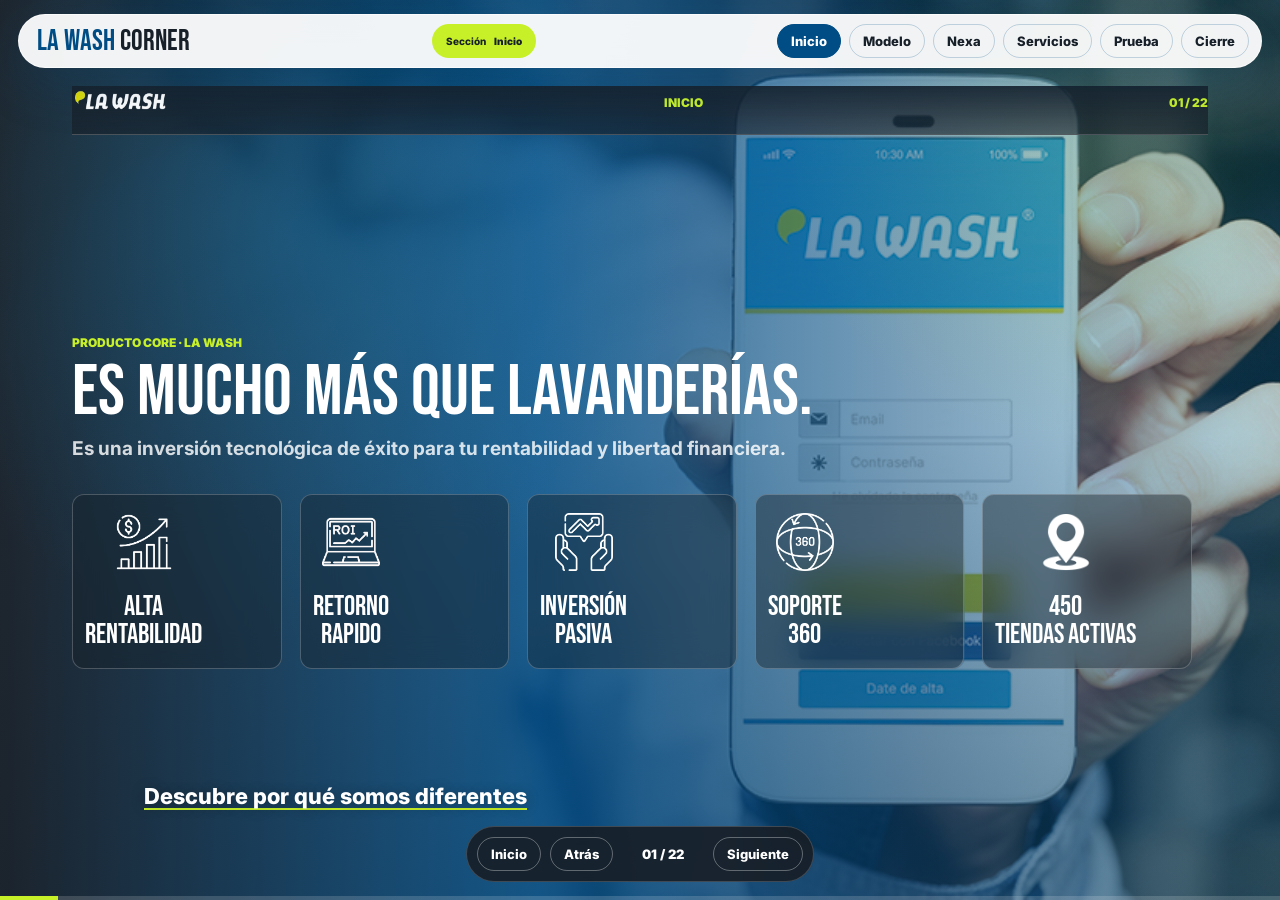
<file: index.html>
<!doctype html>
<html lang="es">
<head>
<meta charset="utf-8">
<title>La Wash Corner | Presentación franquiciados</title>
<meta name="viewport" content="width=device-width, initial-scale=1">
<meta name="description" content="Presentación comercial La Wash Corner para posibles franquiciados.">
<script>
if (window.location.protocol === "file:") {
  window.location.replace("https://javierbarriusom-a11y.github.io/lawashcore/corner/" + window.location.hash);
}
</script>
<link rel="icon" href="data:,">
<link rel="preconnect" href="https://fonts.googleapis.com">
<link rel="preconnect" href="https://fonts.gstatic.com" crossorigin>
<link href="https://fonts.googleapis.com/css2?family=Bebas+Neue&family=Inter:wght@300;400;500;600;700;800;900&display=swap" rel="stylesheet">
<link rel="stylesheet" href="styles/theme.css">
</head>
<body>
<header class="topbar">
  <div class="brand"><span>LA WASH</span> CORNER</div>
  <div class="section-status" aria-live="polite">Sección <strong id="sectionName">Inicio</strong></div>
  <nav class="nav-pills" aria-label="Capítulos">
    <button data-jump="0">Inicio</button>
    <button data-jump="2">Modelo</button>
    <button data-jump="5">Nexa</button>
    <button data-jump="13">Servicios</button>
    <button data-jump="17">Prueba</button>
    <button data-jump="21">Cierre</button>
  </nav>
</header>
<deck-stage id="deck" aria-live="polite"></deck-stage>
<div class="controls" aria-label="Navegación">
  <button id="home" type="button">Inicio</button>
  <button id="prev" type="button">Atrás</button>
  <div class="counter" id="counter">01 / 01</div>
  <button id="next" type="button">Siguiente</button>
</div>
<div class="progress"><span id="progress"></span></div>
<script src="data/slides.js"></script>
<script src="scripts/deck.js"></script>
</body>
</html>
</file>
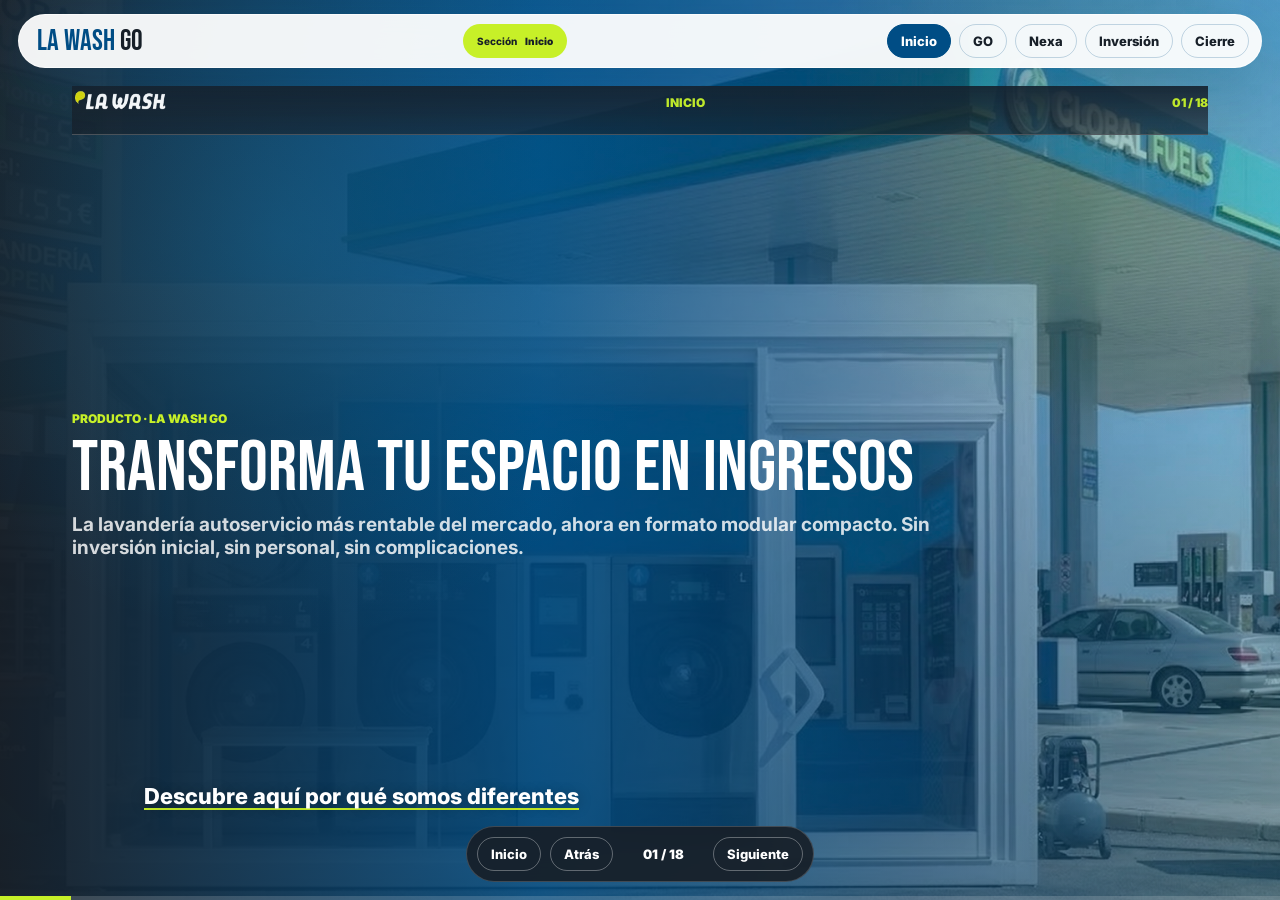
<file: go/index.html>
<!doctype html>
<html lang="es">
<head>
<meta charset="utf-8">
<title>La Wash GO | Módulo lavandería autoservicio compacto</title>
<meta name="viewport" content="width=device-width, initial-scale=1">
<meta name="description" content="Presentación La Wash GO — módulo de lavandería autoservicio compacto. Transforma tu espacio en ingresos.">
<link rel="icon" href="data:,">
<link rel="preconnect" href="https://fonts.googleapis.com">
<link rel="preconnect" href="https://fonts.gstatic.com" crossorigin>
<link href="https://fonts.googleapis.com/css2?family=Bebas+Neue&family=Inter:wght@300;400;500;600;700;800;900&display=swap" rel="stylesheet">
<link rel="stylesheet" href="../styles/theme.css">
</head>
<body>
<header class="topbar">
  <div class="brand"><span>LA WASH</span> GO</div>
  <div class="section-status" aria-live="polite">Sección <strong id="sectionName">Inicio</strong></div>
  <nav class="nav-pills" aria-label="Capítulos">
    <button data-jump="0">Inicio</button>
    <button data-jump="2">GO</button>
    <button data-jump="6">Nexa</button>
    <button data-jump="11">Inversión</button>
    <button data-jump="16">Cierre</button>
  </nav>
</header>
<deck-stage id="deck" aria-live="polite"></deck-stage>
<div class="controls" aria-label="Navegación">
  <button id="home" type="button">Inicio</button>
  <button id="prev" type="button">Atrás</button>
  <div class="counter" id="counter">01 / 01</div>
  <button id="next" type="button">Siguiente</button>
</div>
<div class="progress"><span id="progress"></span></div>
<script src="data/slides.js"></script>
<script src="scripts/deck.js"></script>
</body>
</html>
</file>
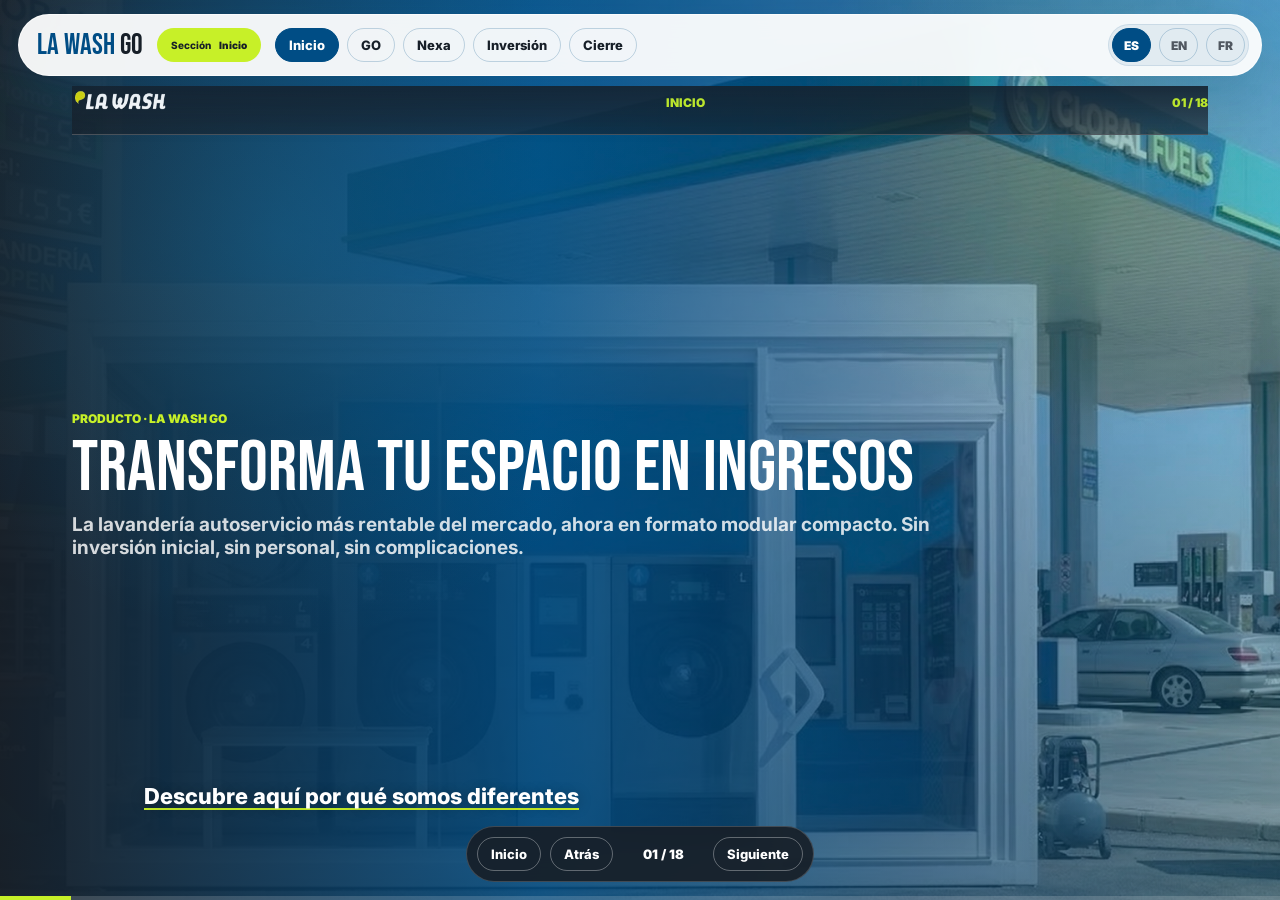
<file: go_final/index.html>
<!doctype html>
<html lang="es">
<head>
<meta charset="utf-8">
<title>La Wash GO | Módulo lavandería autoservicio compacto</title>
<meta name="viewport" content="width=device-width, initial-scale=1">
<meta name="description" content="Presentación La Wash GO — módulo de lavandería autoservicio compacto. Transforma tu espacio en ingresos.">
<link rel="icon" href="data:,">
<link rel="preconnect" href="https://fonts.googleapis.com">
<link rel="preconnect" href="https://fonts.gstatic.com" crossorigin>
<link href="https://fonts.googleapis.com/css2?family=Bebas+Neue&family=Inter:wght@300;400;500;600;700;800;900&display=swap" rel="stylesheet">
<link rel="stylesheet" href="../styles/theme.css">
</head>
<body>
<header class="topbar">
  <div class="brand"><span>LA WASH</span> GO</div>
  <div class="section-status" aria-live="polite"><span id="sectionLabel">Sección</span> <strong id="sectionName">Inicio</strong></div>
  <nav class="nav-pills" aria-label="Capítulos">
    <button data-jump="0">Inicio</button>
    <button data-jump="2">GO</button>
    <button data-jump="6">Nexa</button>
    <button data-jump="11">Inversión</button>
    <button data-jump="16">Cierre</button>
  </nav>
  <div class="language-switcher" aria-label="Idioma">
    <button type="button" data-lang="es">ES</button>
    <button type="button" data-lang="en">EN</button>
    <button type="button" data-lang="fr">FR</button>
  </div>
</header>
<deck-stage id="deck" aria-live="polite"></deck-stage>
<div class="controls" aria-label="Navegación">
  <button id="home" type="button">Inicio</button>
  <button id="prev" type="button">Atrás</button>
  <div class="counter" id="counter">01 / 01</div>
  <button id="next" type="button">Siguiente</button>
</div>
<div class="progress"><span id="progress"></span></div>
<script src="data/slides.js"></script>
<script src="scripts/deck.js"></script>
</body>
</html>
</file>
<file: styles/theme.css>
:root {
  --wash-blue: #13a1dc;
  --wash-blue-soft: #8fc2db;
  --wash-navy: #004d85;
  --wash-ink: #171f28;
  --wash-green: #c7f028;
  --wash-white: #ffffff;
  --wash-paper: #f3f8fb;
  --wash-line: rgba(23,31,40,.14);
  --sans: "Inter", -apple-system, BlinkMacSystemFont, "Segoe UI", Roboto, sans-serif;
  --display: "Bebas Neue", "Inter", sans-serif;
  --slide-pad: 86px 72px 42px;
}

* { box-sizing: border-box; }
html, body { margin: 0; min-height: 100%; background: var(--wash-ink); color: var(--wash-ink); font-family: var(--sans); }
body { overflow: hidden; }
button { font: inherit; }

.topbar {
  position: fixed;
  z-index: 80;
  inset: 14px 18px auto;
  min-height: 52px;
  display: flex;
  align-items: center;
  justify-content: space-between;
  gap: 14px;
  padding: 9px 12px 9px 18px;
  color: var(--wash-ink);
  background: rgba(255,255,255,.94);
  border: 1px solid rgba(255,255,255,.68);
  border-radius: 999px;
  box-shadow: 0 18px 50px rgba(0,77,133,.18);
  backdrop-filter: blur(18px);
}

.brand {
  font-family: var(--display);
  font-size: 29px;
  line-height: 1;
  letter-spacing: 0;
  white-space: nowrap;
}
.brand span { color: var(--wash-navy); }
.section-status {
  display: inline-flex;
  align-items: center;
  gap: 8px;
  min-height: 34px;
  padding: 8px 14px;
  border-radius: 999px;
  background: var(--wash-green);
  color: var(--wash-ink);
  font-size: 10px;
  font-weight: 800;
  white-space: nowrap;
}
.section-status strong { font-weight: 900; }
.nav-pills,
.language-switcher { display: flex; align-items: center; justify-content: flex-end; gap: 8px; }
.nav-pills button, .controls button, .language-switcher button {
  border: 1px solid rgba(0,77,133,.22);
  background: transparent;
  color: var(--wash-ink);
  min-height: 34px;
  padding: 8px 13px;
  border-radius: 999px;
  cursor: pointer;
}
.nav-pills button {
  font-size: 13px;
  font-weight: 800;
  transition: background .18s ease, color .18s ease, border-color .18s ease;
}
.language-switcher {
  margin-left: auto;
  padding: 3px;
  border-radius: 999px;
  background: rgba(0,77,133,.08);
  border: 1px solid rgba(0,77,133,.1);
}
.language-switcher button {
  min-width: 39px;
  padding: 6px 9px;
  font-size: 12px;
  font-weight: 900;
  color: rgba(23,31,40,.72);
  transition: background .18s ease, color .18s ease, border-color .18s ease;
}
.nav-pills button.is-active,
.nav-pills button:hover,
.language-switcher button.is-active,
.language-switcher button:hover,
.controls button:hover {
  background: var(--wash-navy);
  color: var(--wash-white);
  border-color: var(--wash-navy);
}

.controls {
  position: fixed;
  z-index: 50;
  left: 50%;
  bottom: 18px;
  transform: translateX(-50%);
  display: flex;
  align-items: center;
  gap: 9px;
  padding: 10px;
  border: 1px solid rgba(255,255,255,.18);
  border-radius: 999px;
  background: rgba(23,31,40,.92);
  color: var(--wash-white);
  backdrop-filter: blur(18px);
}
.controls button { color: var(--wash-white); font-size: 13px; font-weight: 800; border-color: rgba(255,255,255,.32); }
.counter { min-width: 82px; text-align: center; font-size: 13px; font-weight: 900; }
.progress { position: fixed; z-index: 55; left: 0; bottom: 0; height: 4px; width: 100%; background: rgba(255,255,255,.16); }
.progress span { display: block; width: 0; height: 100%; background: var(--wash-green); transition: width .35s ease; }

deck-stage {
  display: block;
  width: 100vw;
  height: 100svh;
  overflow: hidden;
  position: relative;
}

.slide {
  --slide-bg: url("../assets/source-media/image11.jpeg");
  position: absolute;
  inset: 0;
  width: 100%;
  height: 100%;
  padding: var(--slide-pad);
  background:
    linear-gradient(90deg, rgba(23,31,40,.96) 0%, rgba(0,77,133,.84) 42%, rgba(0,77,133,.48) 72%, rgba(19,161,220,.22) 100%),
    linear-gradient(0deg, rgba(23,31,40,.44), rgba(23,31,40,.08) 52%),
    var(--slide-bg) center / cover no-repeat;
  color: var(--wash-white);
  overflow: hidden;
  opacity: 0;
  transform: translateX(4%) scale(.985);
  pointer-events: none;
  transition: opacity .34s ease, transform .44s cubic-bezier(.2,.8,.2,1);
}
.slide.active { opacity: 1; transform: translateX(0) scale(1); pointer-events: auto; }
.slide.before { transform: translateX(-4%) scale(.985); }
.slide::before {
  content: "";
  position: absolute;
  inset: 0;
  z-index: 0;
  background:
    radial-gradient(circle at 22% 26%, rgba(19,161,220,.18), transparent 34%),
    radial-gradient(circle at 84% 18%, rgba(199,240,40,.12), transparent 22%);
  pointer-events: none;
}

.slide-grid {
  position: relative;
  z-index: 1;
  height: 100%;
  min-height: 0;
  display: grid;
  grid-template-rows: auto minmax(0, 1fr) auto;
  gap: 18px;
}
main { min-height: 0; display: grid; align-items: center; }
.slide-head, .slide-foot {
  display: flex;
  align-items: center;
  justify-content: space-between;
  gap: 22px;
  border-color: currentColor;
}
.slide-head { padding-bottom: 14px; border-bottom: 1px solid rgba(255,255,255,.22); background: linear-gradient(180deg, rgba(23,31,40,.92) 0%, rgba(23,31,40,.60) 100%); }
.slide-foot { padding-top: 14px; border-top: 1px solid rgba(255,255,255,.22); color: rgba(255,255,255,.72); font-size: 12px; line-height: 1.35; background: linear-gradient(0deg, rgba(23,31,40,.92) 0%, rgba(23,31,40,.60) 100%); }
.mark { width: 126px; height: 34px; display: flex; align-items: center; }
.mark img { max-width: 100%; max-height: 100%; object-fit: contain; }
.head-meta, .head-count, .eyebrow {
  font-size: 12px;
  line-height: 1.2;
  font-weight: 900;
  text-transform: uppercase;
  color: var(--wash-green);
}
.footer-nav { display: inline-flex; align-items: center; gap: 8px; white-space: nowrap; }
.footer-nav button { appearance: none; border: 0; background: transparent; color: inherit; padding: 0; font: inherit; font-weight: 900; cursor: pointer; }

.copy { max-width: 980px; }
.eyebrow { margin: 0 0 10px; letter-spacing: 0; }
.title {
  font-family: var(--display);
  font-size: 86px;
  line-height: .92;
  font-weight: 400;
  margin: 0;
  letter-spacing: 0;
  text-wrap: balance;
}
.title.small { font-size: 86px; line-height: .92; }
.subtitle {
  margin: 16px 0 0;
  max-width: 900px;
  font-size: 22px;
  line-height: 1.22;
  font-weight: 700;
  color: rgba(255,255,255,.82);
}

.hero-layout,
.statement-layout,
.metrics-layout,
.pillars-layout,
.nexa-layout,
.image-cards-layout,
.upsell-layout,
.dashboard-layout,
.commerce-layout,
.customer-layout,
.app-layout,
.services-layout,
.support-layout,
.care-layout,
.press-layout {
  display: grid;
  grid-template-columns: minmax(0, 1.05fr) minmax(340px, .95fr);
  gap: 38px;
  align-items: center;
  min-height: 0;
}
.cta-layout {
  display: flex;
  flex-direction: column;
  align-items: flex-start;
  justify-content: center;
  height: 100%;
  width: 100%;
  max-width: 700px;
}
.cta-top { width: 100%; }
.cta-logo-watermark {
  display: block;
  width: clamp(200px, 28%, 340px);
  opacity: 0.15;
  filter: brightness(10);
  object-fit: contain;
  margin: auto;
}
.cta-address {
  display: flex;
  flex-direction: column;
  gap: 2px;
  font-size: 15px;
  font-weight: 500;
  color: rgba(255,255,255,.6);
  text-align: center;
  line-height: 1.7;
  padding-bottom: 8px;
}
.hero-layout.no-foreground {
  grid-template-columns: minmax(0, 1fr);
  align-content: center;
  gap: 30px;
}
.hero-layout.no-foreground .copy { max-width: 980px; }
.hero-layout.no-foreground .title { max-width: 980px; }
.hero-action {
  position: absolute;
  left: 72px;
  bottom: 72px;
  z-index: 4;
  color: var(--wash-white);
  font-size: 22px;
  line-height: 1.1;
  font-weight: 800;
  text-decoration: none;
  border-bottom: 2px solid var(--wash-green);
  text-shadow: 0 2px 14px rgba(0,0,0,.32);
}
.hero-action:hover { color: var(--wash-green); }
.process-wrap, .image-only, .closing-layout {
  min-height: 0;
}

.media {
  margin: 0;
  width: 100%;
  min-width: 0;
  display: grid;
  place-items: center;
}
.media img,
.image-only img,
.closing-main {
  width: 100%;
  max-height: 62svh;
  object-fit: contain;
  border-radius: 8px;
  box-shadow: 0 28px 90px rgba(0,0,0,.32);
  background: rgba(255,255,255,.12);
  border: 1px solid rgba(255,255,255,.18);
}

.stats {
  display: grid;
  grid-template-columns: repeat(4, minmax(0, 1fr));
  gap: 14px;
  margin-top: 28px;
}
.stats.count-5 { grid-template-columns: repeat(5, minmax(0, 1fr)); }
.stats.count-5 .stat strong { font-size: 54px; }
.stats.compact  { grid-template-columns: 1.45fr repeat(4, minmax(0, 1fr)); }
.stat {
  min-height: 170px;
  padding: 26px 22px;
  border: 1px solid rgba(255,255,255,.22);
  border-radius: 12px;
  background: rgba(23,31,40,.54);
  backdrop-filter: blur(18px);
  -webkit-backdrop-filter: blur(18px);
  display: flex;
  flex-direction: column;
  justify-content: flex-start;
  gap: 10px;
}
.stat strong {
  display: block;
  font-family: var(--display);
  font-size: 76px;
  line-height: .9;
  letter-spacing: 0;
  color: var(--wash-white);
  overflow-wrap: normal;
}
.stats.compact .stat { min-height: 108px; padding: 10px; }
.stats.compact .stat strong {
  font-family: var(--display);
  font-size: 36px;
  line-height: 1.02;
  font-weight: 400;
  text-transform: uppercase;
  overflow-wrap: normal;
  word-break: normal;
  text-align: center;
}
.stat-icon {
  display: block;
  width: 82px;
  height: 82px;
  object-fit: contain;
  margin: 0 auto 18px;
}
.hero-layout.no-foreground .stats.compact {
  width: min(100%, 1120px);
  grid-template-columns: repeat(5, minmax(0, 1fr));
  gap: 18px;
  margin-top: 34px;
}
.hero-layout.no-foreground .stats.compact .stat {
  min-height: 220px;
  display: grid;
  align-content: center;
  justify-items: center;
  padding: 24px 18px;
  background: rgba(23,31,40,.42);
}
.stat span {
  display: block;
  font-size: 16px;
  line-height: 1.28;
  font-weight: 700;
  color: rgba(255,255,255,.82);
}

.cards {
  display: grid;
  grid-template-columns: repeat(2, minmax(0, 1fr));
  gap: 12px;
  margin-top: 22px;
}
.cards.three-col { grid-template-columns: repeat(3, minmax(0, 1fr)); }
.cards.two-col { grid-template-columns: repeat(2, minmax(0, 1fr)); }
.cards.service-grid { grid-template-columns: repeat(3, minmax(0, 1fr)); }
.card,
.step,
.operations article {
  border: 1px solid rgba(255,255,255,.22);
  border-radius: 12px;
  background: rgba(23,31,40,.56);
  backdrop-filter: blur(18px);
  -webkit-backdrop-filter: blur(18px);
  padding: 24px 22px;
}
.card h3,
.step h3,
.operations h3 {
  margin: 0;
  font-family: var(--display);
  font-size: 34px;
  line-height: 1;
  font-weight: 400;
  letter-spacing: 0;
  color: var(--wash-white);
}
.card p,
.step p,
.operations p {
  margin: 11px 0 0;
  font-size: 15px;
  line-height: 1.38;
  font-weight: 650;
  color: rgba(255,255,255,.78);
}

.process-wrap { display: grid; gap: 10px; align-content: center; }
.process { display: grid; grid-template-columns: repeat(6, minmax(0, 1fr)); gap: 10px; }
.step { min-height: 138px; }
.step b {
  display: inline-grid;
  place-items: center;
  width: 28px;
  height: 28px;
  margin-bottom: 10px;
  border-radius: 999px;
  background: var(--wash-green);
  color: var(--wash-ink);
  font-weight: 900;
}
.operations { display: grid; grid-template-columns: repeat(4, minmax(0, 1fr)); gap: 10px; }
.operations article { min-height: 112px; }

.process-wrap .title.small { font-size: 86px; }
.process-wrap .card p,
.process-wrap .step p,
.process-wrap .operations p { font-size: 11px; line-height: 1.24; }
.services-layout .title.small,
.nexa-layout .title.small,
.commerce-layout .title.small { font-size: 86px; }
.commerce-layout--nofg {
  grid-template-columns: minmax(0, 1fr);
}

/* Pillars V2 – vertical stack */
.pillars-v2 {
  display: flex;
  flex-direction: column;
  justify-content: space-evenly;
  height: 100%;
  width: 100%;
}
.pv2-item {
  display: flex;
  flex-direction: column;
}
.pv2-title {
  font-family: var(--display);
  font-size: 110px;
  line-height: 0.9;
  font-weight: 400;
  margin: 0 0 8px;
  text-transform: uppercase;
  color: var(--wash-white);
  letter-spacing: 0;
  text-shadow: 0 2px 18px rgba(0,0,0,.5);
}
.pv2-initial {
  font-style: normal;
  font-size: 1.6em;
  color: var(--wash-green);
  line-height: 0.75;
  display: inline-block;
  vertical-align: bottom;
  margin-right: 1px;
}
.pv2-desc {
  margin: 0;
  font-size: 28px;
  line-height: 1.32;
  font-weight: 700;
  color: rgba(255,255,255,.92);
  max-width: 700px;
  text-shadow: 0 2px 14px rgba(0,0,0,.5);
}

.pillars-layout .media img,
.nexa-layout .media img,
.image-cards-layout .media img,
.commerce-layout .media img,
.support-layout .media img,
.care-layout .media img { object-fit: cover; height: 58svh; }
.care-layout--nofg { grid-template-columns: minmax(0, 1fr); }

/* ── Care V2 layout ── */
.cv2-layout {
  display: grid;
  grid-template-columns: minmax(0, 1fr) minmax(0, 1.6fr);
  column-gap: 38px;
  row-gap: 28px;
}
.cv2-header {
  grid-column: 1 / 3;
  grid-row: 1;
}
.cv2-left {
  grid-column: 1;
  grid-row: 2;
  display: flex;
  flex-direction: column;
  align-items: flex-end;
  justify-content: center;
  text-align: right;
}
.cv2-right {
  grid-column: 2;
  grid-row: 2;
}
.cv2-left strong {
  display: block;
  font-family: var(--display);
  font-size: 210px;
  line-height: 1;
  color: var(--wash-green);
}
.cv2-left span {
  display: block;
  margin-top: 10px;
  font-size: 20px;
  font-weight: 700;
  text-transform: uppercase;
  color: rgba(255,255,255,.9);
  line-height: 1.3;
  text-align: right;
}
.cv2-right {
  display: flex;
  flex-direction: column;
  gap: 16px;
}
.cv2-card {
  background: rgba(23,31,40,.56);
  border: 1px solid rgba(255,255,255,.22);
  border-radius: 12px;
  padding: 18px 22px;
  backdrop-filter: blur(18px);
  -webkit-backdrop-filter: blur(18px);
}
.cv2-title {
  display: flex;
  align-items: center;
  gap: 10px;
  flex-wrap: wrap;
  margin-bottom: 10px;
}
.cv2-title h3 {
  margin: 0;
  font-family: var(--display);
  font-size: 42px;
  line-height: 1;
  font-weight: 400;
  color: var(--wash-green);
}
.cv2-badge {
  background: var(--wash-blue);
  color: var(--wash-white);
  padding: 4px 12px;
  border-radius: 999px;
  font-size: 13px;
  font-weight: 700;
  text-transform: uppercase;
  letter-spacing: .4px;
  white-space: nowrap;
}
.cv2-list {
  margin: 0;
  padding-left: 20px;
  color: rgba(255,255,255,.88);
  font-size: 15px;
  font-weight: 650;
  line-height: 1.5;
  text-transform: uppercase;
}
.cv2-list li + li { margin-top: 4px; }
.customer-layout .media img,
.services-layout .media img { max-height: 66svh; }
/* ── Servicios slide: left gradient, full-width card grid ── */
.servicios-bg {
  background:
    linear-gradient(90deg,
      rgba(23,31,40,.97) 0%,
      rgba(23,31,40,.88) 40%,
      rgba(23,31,40,.55) 70%,
      rgba(23,31,40,.20) 100%),
    var(--slide-bg) right center / auto 100% no-repeat !important;
}
.services-layout--nofg {
  grid-template-columns: minmax(0, 1fr);
  max-width: 68%;
}
.go-income-clean .slide-grid {
  grid-template-rows: auto minmax(0, 1fr);
}
.go-income-clean main {
  align-items: start;
}
.go-module-feature {
  background:
    linear-gradient(90deg,
      rgba(0,31,58,.96) 0%,
      rgba(0,57,98,.82) 34%,
      rgba(0,93,132,.54) 66%,
      rgba(19,161,220,.20) 100%),
    var(--slide-bg) center center / cover no-repeat !important;
}
.go-module-feature main {
  align-items: start;
}
.go-module-feature .services-layout--nofg {
  max-width: none;
  width: 100%;
  height: 100%;
  align-content: start;
}
.go-module-feature .services-layout--nofg > div {
  display: grid;
  grid-template-rows: auto minmax(0, 1fr);
  gap: clamp(18px, 3.5vh, 42px);
  min-height: 0;
}
.go-module-feature .copy {
  max-width: min(1060px, 78vw);
}
.go-module-feature .title.small {
  font-size: clamp(54px, 5.4vw, 92px);
  line-height: .88;
}
.go-module-feature .subtitle {
  max-width: 860px;
  font-size: clamp(16px, 1.2vw, 22px);
  line-height: 1.3;
}
.go-module-feature .cards.service-grid {
  grid-template-columns: repeat(3, minmax(0, 1fr));
  gap: clamp(16px, 1.7vw, 28px);
  width: 100%;
  margin-top: 0;
  align-self: start;
}
.go-module-feature .card {
  position: relative;
  min-height: clamp(150px, 17vh, 210px);
  padding: clamp(22px, 2vw, 34px);
  overflow: hidden;
  border-radius: 10px;
  border-color: rgba(255,255,255,.28);
  background: linear-gradient(135deg, rgba(0,43,83,.88), rgba(23,31,40,.72));
  box-shadow: 0 20px 60px rgba(0,0,0,.26);
}
.go-module-feature .card::before {
  content: "";
  position: absolute;
  inset: 0 0 auto;
  height: 5px;
  background: var(--wash-green);
}
.go-module-feature .card h3 {
  color: var(--wash-green);
  font-size: clamp(34px, 3vw, 58px);
}
.go-module-feature .card p {
  display: block;
  margin: clamp(16px, 2vh, 28px) 0 0;
  text-align: left;
  text-transform: none;
  color: rgba(255,255,255,.86);
  font-size: clamp(15px, 1.25vw, 22px);
  line-height: 1.22;
}
@media (max-height: 900px) and (min-width: 681px) {
  .go-module-feature .services-layout--nofg > div {
    gap: 16px;
  }
  .go-module-feature .title.small {
    font-size: clamp(50px, 4.8vw, 78px);
  }
  .go-module-feature .subtitle {
    max-width: 760px;
    font-size: 15px;
    margin-top: 8px;
  }
  .go-module-feature .cards.service-grid {
    gap: 14px 18px;
  }
  .go-module-feature .card {
    min-height: 128px;
    padding: 20px 24px;
  }
  .go-module-feature .card h3 {
    font-size: clamp(30px, 2.6vw, 46px);
  }
  .go-module-feature .card p {
    margin-top: 14px;
    font-size: 15px;
  }
}
.go-income-models {
  display: grid;
  grid-template-rows: auto minmax(0, 1fr);
  gap: 18px;
  height: 100%;
  min-height: 0;
}
.gim-header {
  max-width: 980px;
}
.gim-header .title.small {
  font-size: clamp(54px, 5.4vw, 94px);
}
.gim-header .subtitle {
  max-width: 780px;
}
.gim-models {
  display: grid;
  grid-template-columns: repeat(2, minmax(0, 1fr));
  gap: 22px;
  align-items: start;
  min-height: 0;
}
.gim-card {
  display: grid;
  align-content: start;
  gap: 14px;
  min-height: 0;
  border-radius: 18px;
  padding: clamp(20px, 2.15vw, 34px);
  border: 1px solid rgba(255,255,255,.22);
  box-shadow: 0 24px 70px rgba(0,0,0,.25);
}
.gim-card--navy {
  background: rgba(0,43,83,.94);
  color: var(--wash-white);
}
.gim-card--green {
  background: rgba(199,240,40,.96);
  color: var(--wash-navy);
}
.gim-pill {
  display: inline-flex;
  align-items: center;
  min-height: 32px;
  width: 100%;
  padding: 7px 18px;
  border-radius: 999px;
  font-size: 12px;
  font-weight: 950;
  letter-spacing: .08em;
  text-transform: uppercase;
}
.gim-card--navy .gim-pill {
  background: var(--wash-green);
  color: var(--wash-navy);
}
.gim-card--green .gim-pill {
  background: var(--wash-navy);
  color: var(--wash-green);
}
.gim-card h2 {
  margin: 22px 0 0;
  font-family: var(--display);
  font-size: clamp(44px, 3.7vw, 70px);
  font-weight: 400;
  line-height: .92;
  letter-spacing: 0;
}
.gim-metric {
  display: flex;
  align-items: baseline;
  gap: 4px;
  margin-top: 4px;
  color: var(--wash-green);
}
.gim-card--green .gim-metric {
  color: var(--wash-navy);
}
.gim-metric strong {
  font-family: var(--display);
  font-size: clamp(66px, 6.4vw, 118px);
  font-weight: 400;
  line-height: .78;
  letter-spacing: 0;
}
.gim-metric span {
  font-size: clamp(18px, 1.8vw, 30px);
  font-weight: 950;
}
.gim-note {
  margin: 0;
  font-size: clamp(15px, 1.25vw, 22px);
  font-weight: 700;
  line-height: 1.35;
  color: rgba(255,255,255,.68);
}
.gim-card--green .gim-note {
  color: rgba(0,77,133,.68);
}
.gim-kicker {
  display: grid;
  gap: 22px;
  margin: 14px 0 0;
  font-size: clamp(13px, 1.05vw, 18px);
  font-weight: 950;
  letter-spacing: .08em;
  color: rgba(255,255,255,.7);
}
.gim-kicker::before {
  content: "";
  display: block;
  width: 86px;
  height: 6px;
  border-radius: 999px;
  background: var(--wash-green);
}
.gim-card--green .gim-kicker {
  color: rgba(0,77,133,.68);
}
.gim-card--green .gim-kicker::before {
  background: var(--wash-navy);
}
.gim-list {
  display: grid;
  gap: 11px;
  padding: 0;
  margin: 0;
  list-style: none;
}
.gim-list li {
  display: grid;
  grid-template-columns: 30px minmax(0, 1fr);
  align-items: start;
  gap: 14px;
  font-size: clamp(15px, 1.25vw, 22px);
  font-weight: 850;
  line-height: 1.22;
}
.gim-list li span {
  display: grid;
  place-items: center;
  width: 26px;
  height: 26px;
  margin-top: 1px;
  border-radius: 50%;
  background: var(--wash-green);
  color: var(--wash-navy);
  font-size: 17px;
  font-weight: 950;
}
.gim-card--green .gim-list li span {
  background: var(--wash-navy);
  color: var(--wash-green);
}
@media (max-height: 900px) and (min-width: 681px) {
  .go-income-models { gap: 10px; }
  .gim-header .title.small { font-size: clamp(48px, 4.6vw, 74px); }
  .gim-header .subtitle { font-size: 16px; margin-top: 8px; }
  .gim-card { gap: 9px; padding: 18px 22px; }
  .gim-pill { min-height: 26px; padding: 5px 14px; font-size: 10px; }
  .gim-card h2 { margin-top: 8px; font-size: clamp(34px, 3vw, 52px); }
  .gim-metric strong { font-size: clamp(52px, 5.1vw, 82px); }
  .gim-note { font-size: 14px; }
  .gim-kicker { gap: 12px; margin-top: 6px; font-size: 11px; }
  .gim-kicker::before { height: 4px; width: 70px; }
  .gim-list { gap: 8px; }
  .gim-list li { grid-template-columns: 24px minmax(0, 1fr); gap: 10px; font-size: 14px; }
  .gim-list li span { width: 22px; height: 22px; font-size: 14px; }
}
@media (max-width: 1100px) {
  .gim-models { grid-template-columns: 1fr; }
  .go-income-models { overflow: auto; padding-bottom: 18px; }
}
.soporte-bg {
  background:
    linear-gradient(90deg,
      rgba(23,31,40,.96) 0%,
      rgba(23,31,40,.82) 40%,
      rgba(23,31,40,.25) 65%,
      transparent 100%),
    var(--slide-bg) right center / auto 82% no-repeat !important;
}
.app-layout .media img { max-height: 68svh; background: none; box-shadow: none; border-radius: 0; }
.app-layout--nofg { grid-template-columns: minmax(0, 1fr); }
.dashboard-layout .media img,
.upsell-layout .media img { max-height: 46svh; }

.press-media {
  display: grid;
  grid-template-columns: repeat(2, minmax(0, 1fr));
  gap: 12px;
  align-items: center;
}
.press-media .media { grid-column: 1 / -1; }
.press-media img {
  width: 100%;
  max-height: 160px;
  object-fit: contain;
  border-radius: 8px;
  background: rgba(255,255,255,.9);
  box-shadow: 0 24px 70px rgba(0,0,0,.28);
}
.press-media .media img { max-height: 310px; }

/* ── Press V2 layout ── */
main:has(.pv2-layout) { align-items: stretch; }
main:has(.cta-layout) { align-items: stretch; }
.pv2-layout {
  display: flex;
  flex-direction: column;
  gap: 36px;
  min-height: 0;
  height: 100%;
  width: 100%;
}
.pv2-layout .copy { max-width: 100%; flex-shrink: 0; }
.pv2-layout .title { font-size: 64px; }
.pv2-layout .subtitle { font-size: 14px; margin-top: 4px; }
.pv2-img-row {
  display: grid;
  grid-template-columns: repeat(3, minmax(0, 1fr));
  gap: 24px;
  flex: 1;
  min-height: 0;
}
.pv2-img-row img {
  width: 100%;
  height: 100%;
  object-fit: contain;
  object-position: top;
  background: transparent;
  box-shadow: none;
  border: none;
  border-radius: 0;
}
.pv2-2cols {
  display: grid;
  grid-template-columns: repeat(auto-fit, minmax(0, 1fr));
  gap: 32px;
  min-height: 0;
  align-items: start;
  margin-top: auto;
  margin-bottom: auto;
}
.pv2-card {
  display: flex;
  flex-direction: column;
  gap: 16px;
  min-height: 0;
}
.pv2-card-img {
  width: 100%;
  max-height: 320px;
  object-fit: contain;
  object-position: top;
  background: transparent;
  box-shadow: none;
  border: none;
  border-radius: 0;
  flex-shrink: 0;
}
.pv2-card:has(.pv2-card-img + .pv2-card-img) .pv2-card-img {
  max-height: 220px;
}
.pv2-card-body {
  flex-shrink: 0;
}
.pv2-card-text {
  margin: 0;
  font-size: 15px;
  font-weight: 600;
  line-height: 1.45;
  color: rgba(255,255,255,.9);
}
.pv2-cols {
  display: grid;
  grid-template-columns: repeat(3, minmax(0, 1fr));
  gap: 20px;
  flex: 1;
  min-height: 0;
}
.pv2-col {
  background: none;
  border: none;
  border-radius: 0;
  padding: 0;
  display: flex;
  flex-direction: column;
  gap: 14px;
  min-height: 0;
}
.pv2-awards {
  width: 100%;
  flex: 1;
  min-height: 0;
  max-height: 260px;
  object-fit: contain;
  border-radius: 0;
  background: transparent;
  box-shadow: none;
  border: none;
}
.pv2-bullets {
  list-style: none;
  padding: 0;
  margin: 0;
  display: flex;
  flex-direction: column;
  gap: 10px;
}
.pv2-bullets li {
  font-size: 15px;
  font-weight: 800;
  text-transform: uppercase;
  color: var(--wash-white);
  padding-left: 18px;
  position: relative;
  line-height: 1.3;
}
.pv2-bullets li::before {
  content: "•";
  position: absolute;
  left: 0;
  color: var(--wash-green);
}
.pv2-col--quote { justify-content: space-between; }
.pv2-qmark {
  font-family: Georgia, "Times New Roman", serif;
  font-size: 88px;
  line-height: .65;
  color: var(--wash-green);
  margin-bottom: 6px;
  flex-shrink: 0;
}
.pv2-qtext {
  margin: 0;
  font-size: 18px;
  line-height: 1.55;
  font-weight: 600;
  color: rgba(255,255,255,.92);
  flex: 1;
}
.pv2-qauthor {
  border-top: 1px solid rgba(255,255,255,.25);
  padding-top: 12px;
  display: flex;
  flex-direction: column;
  gap: 2px;
  flex-shrink: 0;
}
.pv2-qauthor strong {
  font-size: 15px;
  font-weight: 800;
  color: var(--wash-white);
  text-transform: uppercase;
}
.pv2-qauthor span {
  font-size: 12px;
  font-weight: 600;
  color: rgba(255,255,255,.6);
  text-transform: uppercase;
  letter-spacing: .4px;
}
.pv2-forbes {
  max-height: 36px;
  width: auto;
  object-fit: contain;
  background: transparent;
  box-shadow: none;
  border: none;
  border-radius: 0;
  filter: brightness(0) invert(1);
  flex-shrink: 0;
}
.pv2-press-img {
  width: 100%;
  flex: 1;
  min-height: 0;
  max-height: 240px;
  object-fit: cover;
  border-radius: 8px;
  background: transparent;
  box-shadow: none;
  border: none;
}
.pv2-press-text {
  margin: 0;
  font-size: 15px;
  font-weight: 650;
  line-height: 1.5;
  color: rgba(255,255,255,.85);
}

.image-only {
  display: grid;
  grid-template-rows: auto minmax(0, 1fr);
  gap: 16px;
  align-items: center;
}
.image-only .eyebrow { color: var(--wash-green); }
.image-only img {
  height: 68svh;
  max-height: 68svh;
  object-fit: contain;
  background: rgba(255,255,255,.9);
}

/* ── Full-bleed image slides (bgonly) ── */
.pptx-imgbg {
  background: #111 !important;
}
.bgonly-img {
  position: absolute;
  inset: 0;
  width: 100%;
  height: 100%;
  object-fit: contain;
  object-position: center center;
  border-radius: 0;
  box-shadow: none;
  border: none;
  background: transparent;
}

.cta-link {
  display: inline-block;
  margin-top: 28px;
  font-size: 20px;
  font-weight: 800;
  color: var(--wash-white);
  text-decoration: none;
  border-bottom: 3px solid var(--wash-green);
  padding-bottom: 3px;
  transition: color .18s ease;
}
.cta-link:hover { color: var(--wash-green); }
.closing-layout {
  display: flex;
  flex-direction: column;
  align-items: center;
  justify-content: center;
  gap: 24px;
  height: 100%;
}
.closing-logo {
  width: clamp(240px, 36%, 480px);
  opacity: 1;
  mix-blend-mode: normal;
  object-fit: contain;
}
.closing-address {
  display: flex;
  flex-direction: column;
  gap: 4px;
  font-size: 30px;
  font-weight: 500;
  color: rgba(255,255,255,1);
  text-align: center;
  line-height: 1.7;
}
.socials { display: flex; justify-content: center; gap: 20px; align-items: center; margin-top: 16px; }
.socials a { display: block; }
.socials img {
  width: 80px;
  height: auto;
  object-fit: contain;
  border-radius: 8px;
  background: none;
  box-shadow: none;
  border: none;
}

@media (max-width: 1100px) {
  :root { --slide-pad: 60px; }
  .nav-pills { display: none; }
  .title { font-size: 68px; }
  .title.small { font-size: 68px; }
  .subtitle { font-size: 18px; }
  .hero-layout,
  .statement-layout,
  .metrics-layout,
  .pillars-layout,
  .nexa-layout,
  .image-cards-layout,
  .upsell-layout,
  .dashboard-layout,
  .commerce-layout,
  .customer-layout,
  .app-layout,
  .services-layout,
  .support-layout,
  .care-layout,
  .press-layout,
  .cta-layout {
    grid-template-columns: 1fr;
    gap: 18px;
  }
  .media img { max-height: 32svh; }
  .stats, .stats.compact { grid-template-columns: repeat(2, minmax(0, 1fr)); }
  .process { grid-template-columns: repeat(2, minmax(0, 1fr)); }
  .operations { grid-template-columns: repeat(2, minmax(0, 1fr)); }
}

@media (max-height: 900px) and (min-width: 681px) {
  .slide-foot { display: none; }
  .slide-grid { grid-template-rows: auto minmax(0, 1fr); gap: 12px; }
  .title { font-size: 72px; }
  .title.small { font-size: 72px; }
  .subtitle { font-size: 19px; margin-top: 10px; }
  .card,
  .step,
  .operations article,
  .stat { padding: 13px; }
  .cards { gap: 10px; margin-top: 14px; }
  .stats { gap: 10px; margin-top: 18px; }
  .card h3,
  .step h3,
  .operations h3 { font-size: 22px; }
  .card p,
  .step p,
  .operations p { font-size: 11px; line-height: 1.24; }
  .process-wrap .title.small { font-size: 40px; }
  .process-wrap .subtitle { font-size: 17px; }
  .step { min-height: 124px; }
  .operations article { min-height: 96px; }
  .media img { max-height: 56svh; }
  .hero-action { bottom: 48px; }
  .hero-layout.no-foreground .stats.compact .stat { min-height: 170px; padding: 18px 12px; }
  .hero-layout.no-foreground .stats.compact .stat strong { font-size: 28px; }
  .hero-layout.no-foreground .stat-icon { width: 58px; height: 58px; margin-bottom: 12px; }
}

@media (max-width: 680px) {
  :root { --slide-pad: 76px 18px 86px; }
  .topbar { inset: 8px 8px auto; min-height: 48px; padding: 8px 10px; }
  .brand { font-size: 23px; }
  .language-switcher { gap: 4px; padding: 2px; }
  .language-switcher button { min-width: 34px; min-height: 30px; padding: 5px 7px; font-size: 11px; }
  .section-status { display: none; }
  .slide-grid { gap: 12px; }
  .slide-head { padding-bottom: 8px; }
  .slide-foot { display: none; }
  .mark { width: 108px; }
  .title { font-size: 48px; }
  .title.small { font-size: 38px; }
  .subtitle { font-size: 16px; }
  .stats, .stats.compact, .cards, .cards.two-col, .cards.three-col, .cards.service-grid, .operations, .process {
    grid-template-columns: 1fr;
  }
  .stat { min-height: 88px; padding: 13px; }
  .stat strong { font-size: 34px; }
  .card, .step, .operations article { padding: 13px; }
  .card h3, .step h3, .operations h3 { font-size: 24px; }
  .card p, .step p, .operations p { font-size: 12px; }
  .media img,
  .image-only img { max-height: 28svh; height: auto; }
  .process-wrap { overflow: auto; align-content: start; padding-bottom: 24px; }
  main { align-items: start; overflow: auto; }
  .controls { bottom: 10px; }
  .controls button { font-size: 12px; padding: 7px 10px; }
  .counter { min-width: 68px; }
  .hero-action { left: 18px; bottom: 58px; font-size: 17px; }
  .hero-layout.no-foreground .stats.compact { grid-template-columns: 1fr; }
}

/* ── Slide 7: NEXA POS — TPV visible on left ── */
.nexa-pos {
  background:
    linear-gradient(90deg,
      rgba(0,0,0,.08) 0%,
      rgba(23,31,40,.55) 38%,
      rgba(23,31,40,.97) 52%,
      rgba(0,77,133,.99) 100%),
    linear-gradient(0deg, rgba(23,31,40,.3), transparent 55%),
    var(--slide-bg) 8% center / auto 78% no-repeat !important;
}
.image-cards-layout--nofg {
  grid-template-columns: 0.85fr 1.15fr;
}
.icl-gap { /* transparent left column — shows background */ }
.image-cards-layout--nofg .card h3,
.image-cards-layout .card h3 {
  color: var(--wash-green);
  font-size: 36px;
}

/* ── Slide 8: NEXA Upsell — lighter gradient, hero stats ── */
.nexa-upsell {
  background:
    linear-gradient(135deg,
      rgba(0,77,133,.50) 0%,
      rgba(23,31,40,.70) 50%,
      rgba(23,31,40,.80) 100%),
    var(--slide-bg) right center / auto 85% no-repeat !important;
}
.upsell-layout--nofg {
  grid-template-columns: minmax(0, 1fr) minmax(0, 1fr);
  align-items: center;
}
.usl-stats {
  display: flex;
  align-items: center;
  justify-content: center;
  height: 100%;
  border-left: 2px solid rgba(255,255,255,.18);
  padding-left: 52px;
}
.big-stats {
  display: flex;
  flex-direction: column;
  gap: 36px;
  width: 100%;
}
.big-stat {
  display: flex;
  flex-direction: column;
}
.big-stat strong {
  display: block;
  font-family: var(--display);
  font-size: 200px;
  line-height: 1;
  font-weight: 400;
  color: var(--wash-green);
  padding-bottom: 14px;
  border-bottom: 3px solid var(--wash-green);
}
.big-stat span {
  display: block;
  margin-top: 14px;
  font-size: 30px;
  line-height: 1.35;
  color: rgba(255,255,255,.9);
  font-weight: 500;
}
.hero-action--right {
  left: auto;
  right: 72px;
  text-align: right;
}

/* ── Slide 9: NEXA Dashboard — zoom background to hide browser chrome ── */
.nexa-dashboard {
  background:
    linear-gradient(90deg,
      rgba(23,31,40,.96) 0%,
      rgba(23,31,40,.82) 42%,
      rgba(23,31,40,.30) 72%,
      rgba(23,31,40,.10) 100%),
    var(--slide-bg) center 35% / 130% auto no-repeat !important;
}
.dashboard-layout--nofg {
  grid-template-columns: minmax(0, 1fr);
  max-width: 62%;
}

/* ── Slide 11: NEXA Customer — woman left, content right ── */
.nexa-customer {
  background:
    linear-gradient(90deg,
      rgba(23,31,40,.05) 0%,
      rgba(23,31,40,.18) 28%,
      rgba(23,31,40,.88) 50%,
      rgba(23,31,40,.97) 100%),
    linear-gradient(0deg, rgba(23,31,40,.55) 0%, transparent 18%),
    var(--slide-bg) 4% 30% / auto 82% no-repeat #4a9fc8 !important;
}
.customer-layout--nofg {
  grid-template-columns: minmax(0, 1fr);
  margin-left: auto;
  max-width: 58%;
}
.nexa-customer .card h3 {
  color: var(--wash-green);
  font-size: 44px;
}
.nexa-customer .card p {
  font-size: 17px;
  line-height: 1.38;
}
.nexa-customer .card {
  padding: 24px 22px;
}

/* ── Nexa V2 ─────────────────────────────────── */
.nexa-v2 {
  display: grid;
  grid-template-rows: auto 1fr auto;
  gap: 6px;
  height: 100%;
  min-height: 0;
}
.nexa-v2 .copy { margin-bottom: 0; }
.nexa-v2 .title { font-size: 86px; line-height: .92; }
.nexa-v2 .subtitle { display: none; }
.nv2-diagram {
  display: flex;
  align-items: center;
  justify-content: center;
  min-height: 0;
}
.nv2-diagram img {
  max-width: 100%;
  max-height: 100%;
  object-fit: contain;
  border: none;
  box-shadow: none;
  background: transparent;
  border-radius: 0;
  -webkit-mask-image: radial-gradient(ellipse 94% 88% at 50% 50%, black 45%, transparent 88%);
  mask-image: radial-gradient(ellipse 94% 88% at 50% 50%, black 45%, transparent 88%);
}
.nv2-cards {
  display: grid;
  grid-template-columns: repeat(4, minmax(0, 1fr));
  gap: 10px;
}
.nv2-card {
  background: rgba(23,31,40,.62);
  border: 1px solid rgba(255,255,255,.18);
  border-radius: 12px;
  padding: 16px 18px;
  backdrop-filter: blur(18px);
  -webkit-backdrop-filter: blur(18px);
}
.nv2-card h3 {
  margin: 0 0 8px;
  font-family: var(--display);
  font-size: 34px;
  font-weight: 400;
  line-height: 1;
  letter-spacing: 0;
  color: var(--wash-green);
}
.nv2-card p {
  margin: 0;
  font-size: 20px;
  line-height: 1.38;
  font-weight: 650;
  color: rgba(255,255,255,.82);
}

/* ── Process V2 ─────────────────────────────── */
.process-v2 {
  display: grid;
  grid-template-rows: auto 1fr;
  gap: 4px;
  min-height: 0;
  height: 100%;
}
.pv2-head .title { font-size: 72px; line-height: .92; }
.pv2-head .subtitle { font-size: 18px; margin-top: 8px; max-width: 860px; }
.pv2-body {
  display: grid;
  grid-template-columns: 2fr 1fr;
  gap: 16px;
  min-height: 0;
  align-items: stretch;
}

/* Snake */
.psnake {
  position: relative;
  min-height: 0;
  overflow: visible;
}
.psnake__svg {
  position: absolute;
  inset: 0;
  width: 100%;
  height: 100%;
  pointer-events: none;
}
.snode {
  position: absolute;
  width: 0;
  height: 0;
}
.snode__dot {
  position: absolute;
  width: 62px;
  height: 62px;
  transform: translate(-50%, -50%);
  border-radius: 50%;
  background: var(--wash-green);
  color: var(--wash-ink);
  display: grid;
  place-items: center;
  font-size: 26px;
  font-weight: 900;
  box-shadow: 0 0 0 8px rgba(199,240,40,.18), 0 4px 18px rgba(0,0,0,.4);
  z-index: 2;
}
.snode__dot--end {
  background: var(--wash-blue);
  color: var(--wash-white);
  font-size: 20px;
  box-shadow: 0 0 0 8px rgba(19,161,220,.22), 0 4px 18px rgba(0,0,0,.4);
}
.snode__above,
.snode__below {
  position: absolute;
  width: 220px;
  left: 50%;
  transform: translateX(-50%);
  text-align: center;
  pointer-events: none;
}
.snode__above { bottom: 42px; }
.snode__below { top: 42px; }
.snode__above strong {
  display: block;
  font-family: var(--display);
  font-size: 22px;
  font-weight: 400;
  line-height: 1.05;
  color: var(--wash-white);
  text-transform: uppercase;
  letter-spacing: 0;
  text-shadow: 0 1px 10px rgba(0,0,0,.7);
}
.snode__below p {
  margin: 0;
  font-size: 14px;
  line-height: 1.35;
  font-weight: 600;
  color: rgba(255,255,255,.78);
  text-shadow: 0 1px 8px rgba(0,0,0,.6);
}

/* Wheel */
.pwheel { min-height: 0; display: flex; align-items: stretch; height: 100%; }
.pwheel__grid {
  display: grid;
  grid-template-columns: 1fr 1fr;
  gap: 8px;
  position: relative;
  width: 100%;
  height: 100%;
}
.wquad {
  border: 1px solid rgba(255,255,255,.18);
  border-radius: 10px;
  background: rgba(23,31,40,.62);
  backdrop-filter: blur(14px);
  -webkit-backdrop-filter: blur(14px);
  padding: 28px 24px 24px 28px;
}
.pwheel__grid .wquad:nth-child(odd)  { padding-right: 44px; }
.pwheel__grid .wquad:nth-child(even) { padding-left:  44px; }
.wquad h4 {
  margin: 0 0 12px;
  font-family: var(--display);
  font-size: 36px;
  font-weight: 400;
  line-height: 1;
  text-transform: uppercase;
  color: var(--wash-green);
  letter-spacing: 0;
}
.wquad p {
  margin: 0;
  font-size: 16px;
  line-height: 1.42;
  font-weight: 600;
  color: rgba(255,255,255,.78);
}
.pwheel__hub {
  position: absolute;
  top: 50%;
  left: 50%;
  transform: translate(-50%, -50%);
  z-index: 4;
  width: 110px;
  height: 110px;
  border-radius: 50%;
  background: var(--wash-navy);
  border: 2px solid rgba(19,161,220,.8);
  box-shadow: 0 0 0 5px rgba(19,161,220,.16), 0 8px 28px rgba(0,0,0,.5);
  display: grid;
  place-items: center;
  text-align: center;
  font-size: 11px;
  font-weight: 900;
  line-height: 1.3;
  color: var(--wash-white);
  text-transform: uppercase;
}

/* ── La Wash GO: Locations layout ───────────────────────────────────────── */
.go-locations {
  display: grid;
  grid-template-rows: auto 1fr;
  gap: 16px;
  height: 100%;
  min-height: 0;
}
.gol-body {
  display: grid;
  grid-template-rows: auto minmax(0, 1fr);
  gap: 20px;
  min-height: 0;
}
.go-locations .cards {
  width: 100%;
  margin-top: 0;
  gap: 18px;
  align-content: stretch;
}
.go-locations .card {
  min-height: 160px;
  padding: 22px 28px;
}
.go-locations .card-icon { width: 58px; height: 58px; margin-bottom: 10px; }
.gol-bullets {
  list-style: none;
  padding: 0;
  margin: 0;
  display: grid;
  grid-template-columns: repeat(2, minmax(0, 1fr));
  gap: 18px 28px;
}
.gol-bullets li {
  font-size: clamp(26px, 2.15vw, 38px);
  font-weight: 900;
  color: #fff;
  padding-left: 24px;
  border-left: 6px solid var(--wash-green);
  line-height: 1.14;
}

/* ── GO card icon + accent titles ────────────────────────────────────────── */
.card-icon {
  display: block;
  width: 76px;
  height: 76px;
  color: rgba(255,255,255,.85);
  margin-bottom: 12px;
  flex-shrink: 0;
}
.card-icon svg { width: 100%; height: 100%; }
.go-cards-accent .card h3 { color: var(--wash-green); }

/* ── La Wash GO: Win-Win layout ─────────────────────────────────────────── */
.go-winwin {
  display: grid;
  grid-template-rows: auto minmax(0, 1fr) auto;
  gap: 18px;
  height: 100%;
  min-height: 0;
}
.gww-header {
  max-width: 1220px;
  flex-shrink: 0;
}
.gww-header .title.small {
  font-size: clamp(58px, 5.6vw, 100px);
  line-height: .9;
}
.gww-header .subtitle {
  max-width: 1040px;
  font-size: clamp(17px, 1.35vw, 24px);
}
.gww-cols {
  display: grid;
  grid-template-columns: minmax(0, 1fr) 86px minmax(0, 1fr);
  gap: 18px;
  align-items: center;
  min-height: 0;
}
.gww-arrow {
  display: grid;
  place-items: center;
  width: 74px;
  height: 74px;
  justify-self: center;
  border-radius: 50%;
  border: 1px solid rgba(199,240,40,.45);
  background: radial-gradient(circle at 35% 30%, rgba(199,240,40,.26), rgba(0,77,133,.70));
  box-shadow: 0 18px 50px rgba(0,0,0,.32);
  font-size: 42px;
  font-weight: 900;
  color: var(--wash-green);
  line-height: 1;
}
.gww-col {
  position: relative;
  display: grid;
  align-content: start;
  min-height: clamp(260px, 35vh, 410px);
  overflow: hidden;
  background:
    linear-gradient(135deg, rgba(0,43,83,.86), rgba(23,31,40,.66));
  border: 1px solid rgba(255,255,255,.22);
  border-radius: 10px;
  padding: clamp(20px, 2vw, 34px);
  backdrop-filter: blur(18px);
  -webkit-backdrop-filter: blur(18px);
  box-shadow: 0 24px 70px rgba(0,0,0,.24);
}
.gww-col::before {
  content: "";
  position: absolute;
  inset: 0 0 auto;
  height: 6px;
  background: var(--wash-blue-soft);
}
.gww-col--investor { border-color: rgba(143,194,219,.45); }
.gww-col--lawash   { border-color: rgba(199,240,40,.42); }
.gww-col--lawash::before { background: var(--wash-green); }
.gww-col-title {
  margin: 0 0 18px;
  font-family: var(--display);
  font-size: clamp(40px, 3.6vw, 64px);
  line-height: 1;
  font-weight: 400;
  letter-spacing: 0;
}
.gww-col--investor .gww-col-title { color: var(--wash-blue-soft); }
.gww-col--lawash   .gww-col-title { color: var(--wash-green); }
.gww-list {
  display: grid;
  gap: 10px;
  margin: 0;
  padding: 0;
  list-style: none;
  color: rgba(255,255,255,.9);
}
.gww-list li {
  display: grid;
  grid-template-columns: 28px minmax(0, 1fr);
  gap: 12px;
  align-items: start;
  padding: 10px 12px;
  border-radius: 8px;
  background: rgba(255,255,255,.07);
  border: 1px solid rgba(255,255,255,.10);
  font-size: clamp(13px, 1.05vw, 17px);
  font-weight: 800;
  line-height: 1.25;
}
.gww-list li span {
  display: grid;
  place-items: center;
  width: 24px;
  height: 24px;
  border-radius: 50%;
  background: var(--wash-blue-soft);
  color: var(--wash-navy);
  font-size: 14px;
  font-weight: 950;
}
.gww-col--lawash .gww-list li span {
  background: var(--wash-green);
}
.gww-stats { flex-shrink: 0; }
.gww-stats .stats {
  grid-template-columns: repeat(4, minmax(0, 1fr));
  gap: 14px;
  margin-top: 0;
}
.gww-stats .stat {
  position: relative;
  min-height: 120px;
  overflow: hidden;
  background:
    linear-gradient(135deg, rgba(0,43,83,.88), rgba(23,31,40,.72));
  border-radius: 10px;
  border-color: rgba(255,255,255,.20);
}
.gww-stats .stat::before {
  content: "";
  position: absolute;
  inset: 0 0 auto;
  height: 5px;
  background: var(--wash-green);
}
.gww-stats .stat strong {
  color: var(--wash-white);
  font-size: clamp(46px, 4.4vw, 74px);
}
.gww-stats .stat span {
  color: rgba(255,255,255,.82);
  font-size: clamp(13px, 1.05vw, 17px);
}
@media (max-height: 1050px) and (min-width: 681px) {
  .go-winwin {
    grid-template-rows: auto minmax(0, 1fr) auto;
    gap: 10px;
  }
  .gww-header .copy { max-width: 1120px; }
  .gww-header .eyebrow { margin-bottom: 6px; }
  .gww-header .title.small { font-size: clamp(40px, 3.35vw, 62px); }
  .gww-header .subtitle {
    max-width: 1060px;
    margin-top: 6px;
    font-size: 15px;
    line-height: 1.15;
  }
  .gww-cols {
    grid-template-columns: minmax(0, 1fr) 58px minmax(0, 1fr);
    gap: 12px;
    align-items: center;
  }
  .gww-arrow {
    width: 52px;
    height: 52px;
    align-self: center;
    font-size: 30px;
  }
  .gww-col {
    min-height: 285px;
    align-content: start;
    padding: 18px 22px;
  }
  .gww-col::before { height: 5px; }
  .gww-col-title {
    margin-bottom: 9px;
    font-size: clamp(28px, 2.15vw, 38px);
  }
  .gww-list { gap: 6px; }
  .gww-list li {
    grid-template-columns: 20px minmax(0, 1fr);
    gap: 8px;
    padding: 9px 10px;
    font-size: clamp(11px, .72vw, 13.5px);
    line-height: 1.15;
  }
  .gww-list li span {
    width: 18px;
    height: 18px;
    font-size: 11px;
  }
  .gww-stats .stats { gap: 10px; }
  .gww-stats .stat {
    min-height: 72px;
    padding: 10px 14px;
    gap: 6px;
  }
  .gww-stats .stat::before { height: 4px; }
  .gww-stats .stat strong { font-size: clamp(30px, 2.7vw, 46px); }
  .gww-stats .stat span {
    font-size: 12px;
    line-height: 1.12;
  }
}

/* ── La Wash GO: Amortize layout ────────────────────────────────────────── */
.go-amortize {
  display: grid;
  grid-template-rows: auto 1fr auto;
  gap: 12px;
  height: 100%;
  min-height: 0;
}
.gam-header { flex-shrink: 0; }
.gam-table {
  min-height: 0;
  display: flex;
  flex-direction: column;
  gap: 3px;
}
.gam-row {
  display: grid;
  grid-template-columns: 1fr 1fr 1.1fr 1.8fr;
  gap: 8px;
  padding: 8px 12px;
  border-radius: 7px;
  font-size: 13px;
  font-weight: 600;
  color: rgba(255,255,255,.88);
}
.gam-row:nth-child(even) { background: rgba(255,255,255,.06); }
.gam-head {
  background: rgba(0,77,133,.55) !important;
  color: var(--wash-green);
  font-size: 10px;
  font-weight: 900;
  text-transform: uppercase;
  letter-spacing: .5px;
  border: 1px solid rgba(255,255,255,.16);
  margin-bottom: 2px;
}
.gam-highlight {
  margin-top: 6px;
  padding: 9px 14px;
  background: rgba(199,240,40,.12);
  border: 1px solid rgba(199,240,40,.36);
  border-radius: 8px;
  font-size: 13px;
  font-weight: 700;
  color: var(--wash-green);
}
.gam-steps {
  display: grid;
  grid-template-columns: repeat(3, minmax(0, 1fr));
  gap: 10px;
  flex-shrink: 0;
}
.gam-step {
  background: rgba(23,31,40,.58);
  border: 1px solid rgba(255,255,255,.18);
  border-radius: 10px;
  padding: 14px 16px;
  backdrop-filter: blur(14px);
  -webkit-backdrop-filter: blur(14px);
}
.gam-step-label {
  font-family: var(--display);
  font-size: 30px;
  font-weight: 400;
  line-height: 1;
  color: var(--wash-green);
  margin-bottom: 6px;
}
.gam-step-title {
  font-size: 12px;
  font-weight: 800;
  text-transform: uppercase;
  color: var(--wash-white);
  margin-bottom: 5px;
}
.gam-step-text {
  font-size: 12px;
  font-weight: 600;
  line-height: 1.45;
  color: rgba(255,255,255,.78);
}

@media (max-width: 1100px) {
  .gww-cols { grid-template-columns: 1fr; }
  .gww-arrow { display: none; }
  .gam-steps { grid-template-columns: 1fr; }
}
@media (max-width: 680px) {
  .gam-row { grid-template-columns: 1fr 1fr; font-size: 11px; }
  .gam-row span:nth-child(3),
  .gam-row span:nth-child(4) { display: none; }
}
</file>
